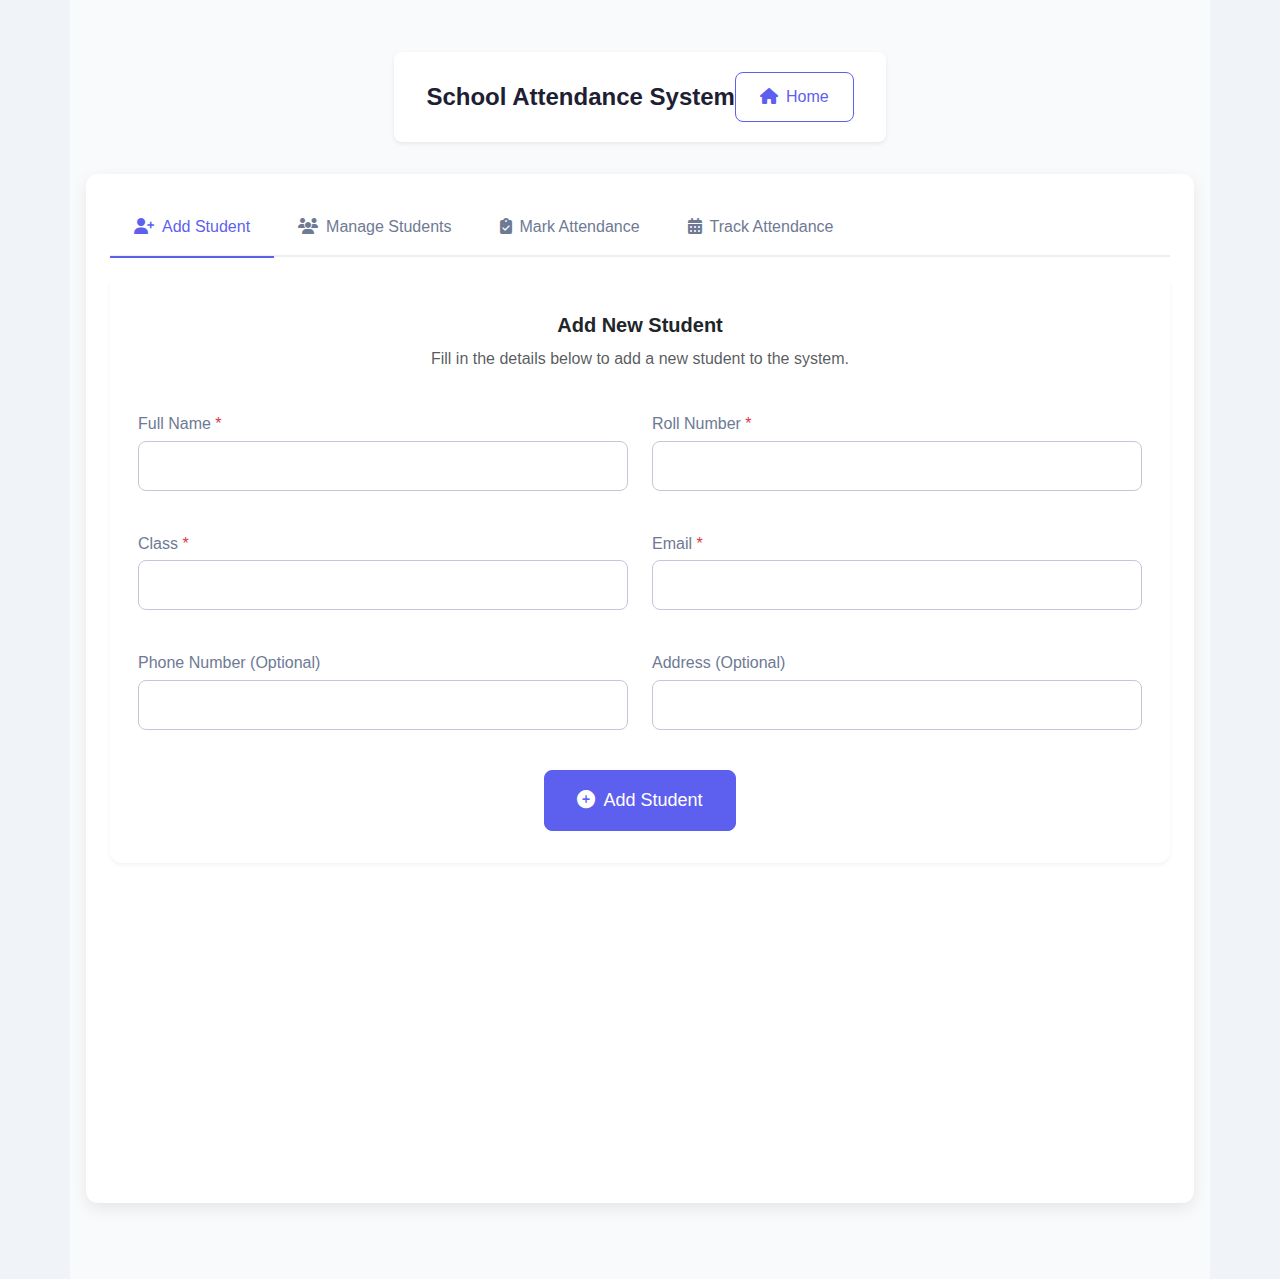
<file: teacher-dashboard.html>
<!DOCTYPE html>
<html lang="en">
<head>
  <meta charset="UTF-8">
  <meta name="viewport" content="width=device-width, initial-scale=1.0">
  <title>Teacher Dashboard | School Attendance System - By Abhinav jha</title>
  <!-- Google Fonts - Inter -->
  <link rel="preconnect" href="https://fonts.googleapis.com">
  <link rel="preconnect" href="https://fonts.gstatic.com" crossorigin>
  <link href="https://fonts.googleapis.com/css2?family=Inter:wght@300;400;500;600;700&display=swap" rel="stylesheet">
  <!-- Bootstrap CSS -->
  <link href="https://cdn.jsdelivr.net/npm/bootstrap@5.3.0/dist/css/bootstrap.min.css" rel="stylesheet">
  <link rel="stylesheet" href="https://cdnjs.cloudflare.com/ajax/libs/font-awesome/6.4.2/css/all.min.css">
  <link rel="stylesheet" href="styles.css">
</head>
<body>
  <div class="dashboard-wrapper">
    <div class="container">
      <header class="header shadow-sm d-flex justify-content-between align-items-center">
        <div class="logo">
          <h1 class="mb-0">School Attendance System</h1>
        </div>
        <div class="user-info">
          <a href="index.html" class="btn btn-outline-primary">
            <i class="fas fa-home me-2"></i>Home
          </a>
      </div>
    </header>

      <div class="row mb-4">
        <div class="col-md-12">
          <div class="card">
      <div class="card-body">
              <ul class="nav nav-tabs" id="teacherTabs" role="tablist">
          <li class="nav-item" role="presentation">
            <button class="nav-link active" id="add-student-tab" data-bs-toggle="tab" data-bs-target="#add-student" type="button" role="tab">
              <i class="fas fa-user-plus me-2"></i>Add Student
            </button>
          </li>
          <li class="nav-item" role="presentation">
            <button class="nav-link" id="manage-students-tab" data-bs-toggle="tab" data-bs-target="#manage-students" type="button" role="tab">
              <i class="fas fa-users me-2"></i>Manage Students
            </button>
          </li>
          <li class="nav-item" role="presentation">
            <button class="nav-link" id="mark-attendance-tab" data-bs-toggle="tab" data-bs-target="#mark-attendance" type="button" role="tab">
              <i class="fas fa-clipboard-check me-2"></i>Mark Attendance
            </button>
          </li>
          <li class="nav-item" role="presentation">
            <button class="nav-link" id="track-attendance-tab" data-bs-toggle="tab" data-bs-target="#track-attendance" type="button" role="tab">
              <i class="fas fa-calendar-alt me-2"></i>Track Attendance
            </button>
          </li>
        </ul>

              <div class="tab-content" id="teacherTabsContent">
          <!-- Add Student Tab -->
          <div class="tab-pane fade show active" id="add-student" role="tabpanel">
                  <div class="row mb-4">
                    <div class="col-md-12 text-center">
                      <h3 class="h4">Add New Student</h3>
                      <p class="text-muted">Fill in the details below to add a new student to the system.</p>
                    </div>
                  </div>
                  
                  <div id="add-student-message" class="alert d-none text-center mb-4"></div>
                  
                  <form id="add-student-form">
                    <div class="row g-4">
                <div class="col-md-6">
                  <div class="form-group">
                          <label for="studentName" class="form-label">Full Name <span class="text-danger">*</span></label>
                    <input type="text" id="studentName" class="form-control" required>
                  </div>
                </div>
                <div class="col-md-6">
                  <div class="form-group">
                          <label for="studentRoll" class="form-label">Roll Number <span class="text-danger">*</span></label>
                    <input type="text" id="studentRoll" class="form-control" required>
                  </div>
                </div>
                <div class="col-md-6">
                  <div class="form-group">
                          <label for="studentClass" class="form-label">Class <span class="text-danger">*</span></label>
                    <input type="text" id="studentClass" class="form-control" required>
                  </div>
                </div>
                <div class="col-md-6">
                  <div class="form-group">
                          <label for="studentEmail" class="form-label">Email <span class="text-danger">*</span></label>
                    <input type="email" id="studentEmail" class="form-control" required>
                  </div>
                </div>
                <div class="col-md-6">
                  <div class="form-group">
                    <label for="studentPhone" class="form-label">Phone Number (Optional)</label>
                    <input type="tel" id="studentPhone" class="form-control">
                  </div>
                </div>
                <div class="col-md-6">
                  <div class="form-group">
                    <label for="studentAddress" class="form-label">Address (Optional)</label>
                    <input type="text" id="studentAddress" class="form-control">
                  </div>
                </div>
                      <div class="col-12 text-center mt-4">
                        <button type="submit" class="btn btn-primary btn-lg">
                  <i class="fas fa-plus-circle me-2"></i>Add Student
                </button>
                      </div>
              </div>
            </form>
          </div>

          <!-- Manage Students Tab -->
          <div class="tab-pane fade" id="manage-students" role="tabpanel">
                  <div class="card mb-4">
              <div class="card-body">
                      <div class="row mb-4">
                        <div class="col-md-12 text-center">
                          <h3 class="h4">Data Management</h3>
                          <p class="text-muted">Save your students data to a file or restore from a previously saved file.</p>
                        </div>
                      </div>
                      
                      <div class="d-flex flex-wrap gap-3 justify-content-center mb-4">
                  <button id="export-data-btn" class="btn btn-primary">
                    <i class="fas fa-download me-2"></i>Export Students Data
                  </button>
                        <label for="import-data" class="btn btn-outline-primary">
                    <i class="fas fa-upload me-2"></i>Import Students Data
                  </label>
                  <input type="file" id="import-data" class="d-none" accept=".txt">
                </div>
                
                <div id="file-message" class="alert d-none text-center"></div>
              </div>
            </div>
            
                  <div class="card">
              <div class="card-body">
                      <div class="row mb-4">
                        <div class="col-md-12 text-center">
                          <h3 class="h4">Students List</h3>
                        </div>
                      </div>
                      
                      <div id="students-loading" class="py-5 text-center">
                        <div class="spinner-border text-primary" role="status">
                          <span class="visually-hidden">Loading...</span>
                        </div>
                  <p class="mt-2">Loading students data...</p>
                </div>
                
                <div id="students-container" class="d-none">
                  <div class="table-responsive">
                          <table class="table table-hover" id="students-table">
                            <thead>
                              <tr>
                                <th>#</th>
                                <th>Roll No.</th>
                                <th>Name</th>
                                <th>Class</th>
                                <th>Email</th>
                                <th>Actions</th>
                        </tr>
                      </thead>
                            <tbody id="students-list">
                        <!-- Students will be listed here -->
                      </tbody>
                    </table>
                  </div>
                        <div id="no-students" class="py-4 text-center d-none">
                    <p class="text-muted mb-0">No students found. Please add students using the "Add Student" tab.</p>
                  </div>
                </div>
              </div>
            </div>
          </div>

          <!-- Mark Attendance Tab -->
          <div class="tab-pane fade" id="mark-attendance" role="tabpanel">
                  <div class="attendance-date-container mb-4">
                    <div class="row">
                      <div class="col-md-12 text-center mb-4">
                        <h3 class="h4">Mark Attendance for Today</h3>
                        <p class="text-muted">Search for students and mark their attendance.</p>
                      </div>
                  <div class="col-md-4">
                    <div class="form-group">
                      <label for="attendance-date" class="form-label">Date</label>
                      <input type="date" id="attendance-date" class="form-control" required>
                    </div>
                  </div>
                  <div class="col-md-8">
                    <div class="form-group">
                      <label for="student-search" class="form-label">Search Students</label>
                      <div class="input-group">
                        <input type="text" id="student-search" class="form-control" placeholder="Search by name, class, or roll number">
                        <button id="search-students-btn" class="btn btn-primary">
                          <i class="fas fa-search me-2"></i>Search
                        </button>
                    </div>
                  </div>
                </div>
              </div>
            </div>
            
                  <div id="attendance-container" class="attendance-list d-none">
                    <div class="attendance-list-header">
                      <div class="row align-items-center">
                        <div class="col-md-6">
                          <h4 class="h5 mb-0">Attendance Sheet</h4>
                </div>
                        <div class="col-md-6 text-md-end">
                          <div class="row align-items-center">
                            <div class="col-md-6">
                              <div class="form-check">
                                <input class="form-check-input" type="checkbox" id="select-all-students">
                                <label class="form-check-label" for="select-all-students">
                                  Select All Students
                                </label>
                              </div>
                            </div>
                            <div class="col-md-6 text-md-end">
                              <button id="group-message-btn" class="btn btn-info btn-sm">
                                <i class="fas fa-envelope me-2"></i>Send Group Message
                              </button>
                            </div>
                          </div>
                        </div>
                  </div>
                </div>
                
                <div id="attendance-alerts" class="mt-3 mb-3 d-none">
                  <!-- Alerts will be dynamically added here -->
                </div>
                
                    <div id="attendance-loading" class="py-5 text-center d-none">
                      <div class="spinner-border text-primary" role="status">
                        <span class="visually-hidden">Loading...</span>
                      </div>
                      <p class="mt-2">Loading student data...</p>
                </div>
                
                    <div id="found-students-container">
                      <div id="found-students-list">
                        <!-- Students for attendance will be listed here -->
                      </div>
                      <div id="no-found-students" class="py-4 text-center d-none">
                        <p class="text-muted mb-0">No students found matching your search criteria.</p>
                      </div>
                </div>
                
                    <div class="p-4 text-center">
                      <button id="mark-attendance-btn" class="btn btn-success btn-lg">
                    <i class="fas fa-save me-2"></i>Save Attendance
                  </button>
                    </div>
                  </div>
                </div>
              </div>
            </div>

          <!-- Track Attendance Tab -->
          <div class="tab-pane fade" id="track-attendance" role="tabpanel">
            <div class="attendance-date-container mb-4">
              <div class="row">
                <div class="col-md-12 text-center mb-4">
                  <h3 class="h4">Track Daily Attendance</h3>
                  <p class="text-muted">Select a date to view attendance records for all students.</p>
                </div>
                <div class="col-md-6 mx-auto">
                  <div class="form-group">
                    <label for="track-date" class="form-label">Select Date</label>
                    <input type="date" id="track-date" class="form-control" required>
                  </div>
                  <div class="d-grid mt-3">
                    <button id="fetch-attendance-btn" class="btn btn-primary">
                      <i class="fas fa-search me-2"></i>Fetch Attendance Records
                    </button>
                  </div>
                </div>
              </div>
            </div>
            
            <div id="date-attendance-container" class="d-none">
              <div class="card mb-4">
                <div class="card-body">
                  <div class="row mb-3">
                    <div class="col-md-12">
                      <h4 class="h5 mb-0 attendance-date-display">Attendance for: <span id="selected-date-display"></span></h4>
                    </div>
                  </div>
                  <div class="row mb-4">
                    <div class="col-md-4">
                      <div class="card border-0 bg-light-alt">
                        <div class="card-body text-center">
                          <p class="text-muted mb-1">Total Students</p>
                          <h3 class="h2 mb-0" id="total-students-count">0</h3>
                        </div>
                      </div>
                    </div>
                    <div class="col-md-4">
                      <div class="card border-0 bg-success bg-opacity-10">
                        <div class="card-body text-center">
                          <p class="text-success mb-1">Present</p>
                          <h3 class="h2 mb-0 text-success" id="present-students-count">0</h3>
                        </div>
                      </div>
                    </div>
                    <div class="col-md-4">
                      <div class="card border-0 bg-danger bg-opacity-10">
                        <div class="card-body text-center">
                          <p class="text-danger mb-1">Absent</p>
                          <h3 class="h2 mb-0 text-danger" id="absent-students-count">0</h3>
                        </div>
                      </div>
                    </div>
                  </div>
                </div>
              </div>
              
              <div class="attendance-list">
                <div class="attendance-list-header">
                  <div class="row align-items-center">
                    <div class="col-md-6">
                      <h4 class="h5 mb-0">Student Attendance Details</h4>
                    </div>
                  </div>
                </div>
                
                <div id="date-attendance-loading" class="py-5 text-center d-none">
                  <div class="spinner-border text-primary" role="status">
                    <span class="visually-hidden">Loading...</span>
                  </div>
                  <p class="mt-2">Loading attendance data...</p>
                </div>
                
                <div id="date-attendance-content">
                  <div class="table-responsive">
                    <table class="table table-hover" id="date-attendance-table">
                      <thead>
                        <tr>
                          <th>#</th>
                          <th>Roll No.</th>
                          <th>Name</th>
                          <th>Class</th>
                          <th>Status</th>
                        </tr>
                      </thead>
                      <tbody id="date-attendance-list">
                        <!-- Students attendance for the selected date will be listed here -->
                      </tbody>
                    </table>
                  </div>
                  <div id="no-date-attendance" class="py-4 text-center d-none">
                    <p class="text-muted mb-0">No attendance records found for the selected date.</p>
                  </div>
                </div>
              </div>
            </div>
          </div>
        </div>
      </div>
    </div>
  </div>

  <!-- Student Details Modal -->
  <div class="modal fade" id="studentDetailsModal" tabindex="-1" aria-labelledby="studentDetailsModalLabel" aria-hidden="true">
    <div class="modal-dialog modal-dialog-centered">
      <div class="modal-content">
        <div class="modal-header">
          <h5 class="modal-title" id="studentDetailsModalLabel">Student Details</h5>
          <button type="button" class="btn-close" data-bs-dismiss="modal" aria-label="Close"></button>
        </div>
        <div class="modal-body">
          <div id="student-details-content">
            <!-- Student details will be populated here -->
          </div>
        </div>
        <div class="modal-footer">
          <button type="button" class="btn btn-secondary" data-bs-dismiss="modal">Close</button>
        </div>
      </div>
    </div>
  </div>

  <!-- Edit Student Modal -->
  <div class="modal fade" id="editStudentModal" tabindex="-1" aria-labelledby="editStudentModalLabel" aria-hidden="true">
    <div class="modal-dialog modal-dialog-centered">
      <div class="modal-content">
        <div class="modal-header">
          <h5 class="modal-title" id="editStudentModalLabel">Edit Student</h5>
          <button type="button" class="btn-close" data-bs-dismiss="modal" aria-label="Close"></button>
        </div>
        <div class="modal-body">
          <form id="edit-student-form">
            <input type="hidden" id="edit-student-id">
            <div class="form-group mb-3">
              <label for="edit-studentName" class="form-label">Full Name</label>
              <input type="text" id="edit-studentName" class="form-control" required>
            </div>
            <div class="form-group mb-3">
              <label for="edit-studentRoll" class="form-label">Roll Number</label>
              <input type="text" id="edit-studentRoll" class="form-control" required>
            </div>
            <div class="form-group mb-3">
              <label for="edit-studentClass" class="form-label">Class</label>
              <input type="text" id="edit-studentClass" class="form-control" required>
            </div>
            <div class="form-group mb-3">
              <label for="edit-studentEmail" class="form-label">Email</label>
              <input type="email" id="edit-studentEmail" class="form-control" required>
            </div>
            <div class="form-group mb-3">
              <label for="edit-studentPhone" class="form-label">Phone Number</label>
              <input type="tel" id="edit-studentPhone" class="form-control">
            </div>
            <div class="form-group mb-3">
              <label for="edit-studentAddress" class="form-label">Address</label>
              <input type="text" id="edit-studentAddress" class="form-control">
            </div>
          </form>
        </div>
        <div class="modal-footer">
          <button type="button" class="btn btn-secondary" data-bs-dismiss="modal">Cancel</button>
          <button type="button" class="btn btn-primary" id="save-edit-student">Save Changes</button>
          </div>
        </div>
      </div>
    </div>

  <!-- Attendance Record Modal -->
  <div class="modal fade" id="attendanceRecordModal" tabindex="-1" aria-labelledby="attendanceRecordModalLabel" aria-hidden="true">
    <div class="modal-dialog modal-dialog-centered modal-lg">
      <div class="modal-content">
        <div class="modal-header">
          <h5 class="modal-title" id="attendanceRecordModalLabel">Attendance Record</h5>
          <button type="button" class="btn-close" data-bs-dismiss="modal" aria-label="Close"></button>
        </div>
        <div class="modal-body">
          <div id="attendance-stats" class="row mb-4 text-center">
            <!-- Attendance statistics will be displayed here -->
          </div>
          <div class="table-responsive">
            <table class="table table-hover">
              <thead>
                <tr>
                  <th>Date</th>
                  <th>Status</th>
                  <th>Actions</th>
                </tr>
              </thead>
              <tbody id="attendance-history">
                <!-- Attendance history will be displayed here -->
              </tbody>
            </table>
          </div>
          <div id="no-attendance-record" class="text-center py-4 d-none">
            <p class="text-muted mb-0">No attendance records found for this student.</p>
          </div>
        </div>
        <div class="modal-footer">
          <button type="button" class="btn btn-secondary" data-bs-dismiss="modal">Close</button>
        </div>
      </div>
    </div>
  </div>

  <!-- Confirm Delete Modal -->
  <div class="modal fade" id="confirmDeleteModal" tabindex="-1" aria-labelledby="confirmDeleteModalLabel" aria-hidden="true">
    <div class="modal-dialog modal-dialog-centered">
      <div class="modal-content">
        <div class="modal-header">
          <h5 class="modal-title" id="confirmDeleteModalLabel">Confirm Delete</h5>
          <button type="button" class="btn-close" data-bs-dismiss="modal" aria-label="Close"></button>
        </div>
        <div class="modal-body">
          <p>Are you sure you want to delete this student? This action cannot be undone.</p>
          <input type="hidden" id="delete-student-id">
        </div>
        <div class="modal-footer">
          <button type="button" class="btn btn-secondary" data-bs-dismiss="modal">Cancel</button>
          <button type="button" class="btn btn-danger" id="confirm-delete-btn">Delete</button>
        </div>
      </div>
    </div>
  </div>

  <!-- Bootstrap JS -->
  <script src="https://cdn.jsdelivr.net/npm/bootstrap@5.3.0/dist/js/bootstrap.bundle.min.js"></script>
  <script src="script.js"></script>
  <script>
    document.addEventListener('DOMContentLoaded', function() {
      // Today's date for attendance
      document.getElementById('attendance-date').value = getTodayDate();
    });
  </script>
</body>
</html>
</file>
<file: styles.css>
/* ===== School Attendance System CSS - Part 1 ===== */
/* ===== Comprehensive CSS for the School Attendance System ===== */
/* ===== Created by: Abhinav Jha - 2025 ===== */

/* ===== TABLE OF CONTENTS =====
1. CSS Variables/Custom Properties
2. Global Reset & Base Styles
3. Typography
4. Layout & Containers
5. Header & Navigation
6. Footer
7. Cards & Panels
8. Tables
9. Forms & Inputs
10. Buttons
11. Modals
12. Badges & Labels
13. Alerts & Messages
14. Animations & Transitions
15. Utilities & Helper Classes
16. Media Queries
===== */

/* ===== 1. CSS Variables/Custom Properties ===== */
:root {
  /* Main Color Palette */
  --primary-color: #5D5FEF;
  --primary-light: #8286FF;
  --primary-dark: #4547B8;
  --secondary-color: #FF6B6B;
  --secondary-light: #FF9999;
  --secondary-dark: #E04444;
  
  /* Neutral Colors */
  --white: #ffffff;
  --off-white: #F9FAFC;
  --light-gray: #EBEEF5;
  --gray: #C2C8D5;
  --dark-gray: #6E7A94;
  --black: #1D2032;
  
  /* Semantic Colors */
  --success: #36D399;
  --success-light: #A9EECF;
  --success-dark: #22A66E;
  --warning: #FFBD59;
  --warning-light: #FFDDA0;
  --warning-dark: #E6982F;
  --danger: #FF5252;
  --danger-light: #FF8A8A;
  --danger-dark: #D62929;
  --info: #56CCF2;
  --info-light: #A6E4F9;
  --info-dark: #2BA6CC;
  
  /* Typography */
  --font-family-sans: 'Inter', -apple-system, BlinkMacSystemFont, "Segoe UI", Oxygen, Ubuntu, Cantarell, "Open Sans", "Helvetica Neue", sans-serif;
  --font-family-serif: 'Georgia', 'Times New Roman', serif;
  --font-family-mono: 'Roboto Mono', 'Courier New', monospace;
  
  /* Font Sizes */
  --font-size-xs: 0.75rem;    /* 12px */
  --font-size-sm: 0.875rem;   /* 14px */
  --font-size-md: 1rem;       /* 16px */
  --font-size-lg: 1.125rem;   /* 18px */
  --font-size-xl: 1.25rem;    /* 20px */
  --font-size-2xl: 1.5rem;    /* 24px */
  --font-size-3xl: 1.875rem;  /* 30px */
  --font-size-4xl: 2.25rem;   /* 36px */
  --font-size-5xl: 3rem;      /* 48px */
  
  /* Font Weights */
  --font-weight-light: 300;
  --font-weight-normal: 400;
  --font-weight-medium: 500;
  --font-weight-semibold: 600;
  --font-weight-bold: 700;
  
  /* Line Heights */
  --line-height-tight: 1.25;
  --line-height-normal: 1.5;
  --line-height-loose: 1.75;
  
  /* Spacing */
  --spacing-xs: 0.25rem;  /* 4px */
  --spacing-sm: 0.5rem;   /* 8px */
  --spacing-md: 1rem;     /* 16px */
  --spacing-lg: 1.5rem;   /* 24px */
  --spacing-xl: 2rem;     /* 32px */
  --spacing-2xl: 3rem;    /* 48px */
  --spacing-3xl: 4rem;    /* 64px */
  
  /* Border Radius */
  --border-radius-sm: 0.25rem;   /* 4px */
  --border-radius-md: 0.5rem;    /* 8px */
  --border-radius-lg: 0.75rem;   /* 12px */
  --border-radius-xl: 1rem;      /* 16px */
  --border-radius-full: 9999px;
  
  /* Shadows */
  --shadow-sm: 0 2px 4px rgba(0, 0, 0, 0.05);
  --shadow-md: 0 6px 16px rgba(0, 0, 0, 0.08);
  --shadow-lg: 0 12px 24px rgba(0, 0, 0, 0.1);
  --shadow-xl: 0 20px 32px rgba(0, 0, 0, 0.12);
  --shadow-2xl: 0 24px 48px rgba(0, 0, 0, 0.15);
  --shadow-inner: inset 0 2px 4px 0 rgba(0, 0, 0, 0.06);
  
  /* Z-Index Layers */
  --z-index-dropdown: 1000;
  --z-index-sticky: 1020;
  --z-index-fixed: 1030;
  --z-index-modal-backdrop: 1040;
  --z-index-modal: 1050;
  --z-index-popover: 1060;
  --z-index-tooltip: 1070;
  
  /* Transitions */
  --transition-fast: 150ms;
  --transition-normal: 300ms;
  --transition-slow: 500ms;
  --ease-in-out: cubic-bezier(0.4, 0, 0.2, 1);
  --ease-in: cubic-bezier(0.4, 0, 1, 1);
  --ease-out: cubic-bezier(0, 0, 0.2, 1);
}

/* ===== 2. Global Reset & Base Styles ===== */
*,
*::before,
*::after {
  box-sizing: border-box;
  margin: 0;
  padding: 0;
}

html {
  font-size: 16px;
  scroll-behavior: smooth;
}

body {
  font-family: var(--font-family-sans);
  font-size: var(--font-size-md);
  line-height: var(--line-height-normal);
  color: var(--black);
  background-color: var(--off-white);
  min-height: 100vh;
  text-rendering: optimizeSpeed;
  -webkit-font-smoothing: antialiased;
  -moz-osx-font-smoothing: grayscale;
}

img,
picture,
video,
canvas,
svg {
  display: block;
  max-width: 100%;
}

input,
button,
textarea,
select {
  font: inherit;
}

p, h1, h2, h3, h4, h5, h6 {
  overflow-wrap: break-word;
}

a {
  color: var(--primary-color);
  text-decoration: none;
  transition: color var(--transition-fast) var(--ease-in-out);
}

a:hover {
  color: var(--primary-dark);
  text-decoration: none;
}

/* ===== 3. Typography ===== */
h1, .h1 {
  font-size: var(--font-size-4xl);
  font-weight: var(--font-weight-bold);
  line-height: var(--line-height-tight);
  margin-bottom: var(--spacing-md);
  color: var(--black);
}

h2, .h2 {
  font-size: var(--font-size-3xl);
  font-weight: var(--font-weight-bold);
  line-height: var(--line-height-tight);
  margin-bottom: var(--spacing-md);
  color: var(--black);
}

h3, .h3 {
  font-size: var(--font-size-2xl);
  font-weight: var(--font-weight-semibold);
  line-height: var(--line-height-tight);
  margin-bottom: var(--spacing-md);
  color: var(--black);
}

h4, .h4 {
  font-size: var(--font-size-xl);
  font-weight: var(--font-weight-semibold);
  line-height: var(--line-height-tight);
  margin-bottom: var(--spacing-sm);
}

h5, .h5 {
  font-size: var(--font-size-lg);
  font-weight: var(--font-weight-semibold);
  line-height: var(--line-height-tight);
  margin-bottom: var(--spacing-sm);
}

h6, .h6 {
  font-size: var(--font-size-md);
  font-weight: var(--font-weight-semibold);
  line-height: var(--line-height-tight);
  margin-bottom: var(--spacing-sm);
}

p {
  margin-bottom: var(--spacing-md);
}

.text-xs {
  font-size: var(--font-size-xs);
}

.text-sm {
  font-size: var(--font-size-sm);
}

.text-md {
  font-size: var(--font-size-md);
}

.text-lg {
  font-size: var(--font-size-lg);
}

.text-xl {
  font-size: var(--font-size-xl);
}

.text-2xl {
  font-size: var(--font-size-2xl);
}

.text-3xl {
  font-size: var(--font-size-3xl);
}

.text-4xl {
  font-size: var(--font-size-4xl);
}

.text-5xl {
  font-size: var(--font-size-5xl);
}

.font-light {
  font-weight: var(--font-weight-light);
}

.font-normal {
  font-weight: var(--font-weight-normal);
}

.font-medium {
  font-weight: var(--font-weight-medium);
}

.font-semibold {
  font-weight: var(--font-weight-semibold);
}

.font-bold {
  font-weight: var(--font-weight-bold);
}

.text-center {
  text-align: center;
}

.text-left {
  text-align: left;
}

.text-right {
  text-align: right;
}

.text-justify {
  text-align: justify;
}

.leading-tight {
  line-height: var(--line-height-tight);
}

.leading-normal {
  line-height: var(--line-height-normal);
}

.leading-loose {
  line-height: var(--line-height-loose);
}

.text-truncate {
  overflow: hidden;
  text-overflow: ellipsis;
  white-space: nowrap;
}

/* ===== 4. Layout & Containers ===== */
.container-fluid {
  width: 100%;
  padding-right: var(--spacing-md);
  padding-left: var(--spacing-md);
  margin-right: auto;
  margin-left: auto;
}

@media (min-width: 576px) {
  .container-fluid {
    padding-right: var(--spacing-lg);
    padding-left: var(--spacing-lg);
  }
}

.row {
  display: flex;
  flex-wrap: wrap;
  margin-right: calc(-1 * var(--spacing-md));
  margin-left: calc(-1 * var(--spacing-md));
}

.col {
  flex: 1 0 0%;
  padding-right: var(--spacing-md);
  padding-left: var(--spacing-md);
}

/* Grid System */
.grid {
  display: grid;
  grid-template-columns: repeat(12, 1fr);
  gap: var(--spacing-md);
}

.gap-0 {
  gap: 0;
}

.gap-1 {
  gap: var(--spacing-xs);
}

.gap-2 {
  gap: var(--spacing-sm);
}

.gap-3 {
  gap: var(--spacing-md);
}

.gap-4 {
  gap: var(--spacing-lg);
}

.gap-5 {
  gap: var(--spacing-xl);
}

/* Flexbox Utilities */
.d-flex {
  display: flex;
}

.flex-row {
  flex-direction: row;
}

.flex-column {
  flex-direction: column;
}

.flex-wrap {
  flex-wrap: wrap;
}

.flex-nowrap {
  flex-wrap: nowrap;
}

.justify-content-start {
  justify-content: flex-start;
}

.justify-content-end {
  justify-content: flex-end;
}

.justify-content-center {
  justify-content: center;
}

.justify-content-between {
  justify-content: space-between;
}

.justify-content-around {
  justify-content: space-around;
}

.justify-content-evenly {
  justify-content: space-evenly;
}

.align-items-start {
  align-items: flex-start;
}

.align-items-end {
  align-items: flex-end;
}

.align-items-center {
  align-items: center;
}

.align-items-baseline {
  align-items: baseline;
}

.align-items-stretch {
  align-items: stretch;
}

.align-self-start {
  align-self: flex-start;
}

.align-self-end {
  align-self: flex-end;
}

.align-self-center {
  align-self: center;
}

.align-self-baseline {
  align-self: baseline;
}

.align-self-stretch {
  align-self: stretch;
}

.flex-grow-0 {
  flex-grow: 0;
}

.flex-grow-1 {
  flex-grow: 1;
}

.flex-shrink-0 {
  flex-shrink: 0;
}

.flex-shrink-1 {
  flex-shrink: 1;
}

/* Base styles */
* {
  margin: 0;
  padding: 0;
  box-sizing: border-box;
  font-family: 'Segoe UI', Tahoma, Geneva, Verdana, sans-serif;
}

body {
  background-color: #f0f4f8;
  color: #333;
  line-height: 1.6;
  display: flex;
  flex-direction: column;
  align-items: center;
  justify-content: center;
  min-height: 100vh;
}

.container {
  width: 100%;
  max-width: 1200px;
  margin: 0 auto;
  padding: 20px;
  display: flex;
  flex-direction: column;
  align-items: center;
}

/* Welcome/Login page */
.welcome-container {
  display: flex;
  flex-direction: column;
  align-items: center;
  justify-content: center;
  min-height: 80vh;
  width: 100%;
}

.welcome-container h1 {
  margin-bottom: 30px;
  color: #2563eb;
  text-align: center;
}

.card {
  background-color: var(--white);
  border-radius: var(--border-radius-lg);
  box-shadow: var(--shadow-md);
  overflow: hidden;
  border: none;
  transition: transform var(--transition-normal) var(--ease-out), 
              box-shadow var(--transition-normal) var(--ease-out);
}

.card:hover {
  transform: translateY(-4px);
  box-shadow: var(--shadow-lg);
}

.card-header {
  padding: var(--spacing-md) var(--spacing-lg);
  background-color: var(--white);
  border-bottom: 1px solid var(--light-gray);
}

.card-body {
  padding: var(--spacing-lg);
}

.card-footer {
  padding: var(--spacing-md) var(--spacing-lg);
  background-color: var(--white);
  border-top: 1px solid var(--light-gray);
}

.role-buttons {
  display: flex;
  justify-content: space-around;
  flex-wrap: wrap;
  gap: 20px;
  margin-top: 30px;
}

.role-button {
  display: flex;
  flex-direction: column;
  align-items: center;
  justify-content: center;
  padding: 2rem;
  text-decoration: none;
  border-radius: 0.5rem;
  transition: all 0.3s ease;
}

.role-button i {
  font-size: 2.5rem;
  margin-bottom: 1rem;
}

.role-button span {
  font-weight: 500;
  font-size: 18px;
}

.teacher-role {
  background-color: #4e73df;
  color: white;
}

.teacher-role:hover {
  background-color: #2e59d9;
  color: white;
  transform: translateY(-5px);
}

.student-role {
  background-color: #1cc88a;
  color: white;
}

.student-role:hover {
  background-color: #169a6e;
  color: white;
  transform: translateY(-5px);
}

/* Form styles */
.form-group {
  margin-bottom: var(--spacing-md);
}

.form-label {
  display: block;
  margin-bottom: var(--spacing-xs);
  font-weight: var(--font-weight-medium);
  color: var(--dark-gray);
}

.form-control {
  display: block;
  width: 100%;
  padding: 0.75rem 1rem;
  font-size: var(--font-size-md);
  line-height: 1.5;
  color: var(--black);
  background-color: var(--white);
  background-clip: padding-box;
  border: 1px solid var(--gray);
  border-radius: var(--border-radius-md);
  transition: border-color var(--transition-normal) ease-in-out, 
              box-shadow var(--transition-normal) ease-in-out;
}

.form-control:focus {
  color: var(--black);
  background-color: var(--white);
  border-color: var(--primary-light);
  outline: 0;
  box-shadow: 0 0 0 0.2rem rgba(93, 95, 239, 0.15);
}

.input-group {
  position: relative;
  display: flex;
  flex-wrap: wrap;
  align-items: stretch;
  width: 100%;
}

.input-group > .form-control {
  position: relative;
  flex: 1 1 auto;
  width: 1%;
  min-width: 0;
}

.input-group-text {
  display: flex;
  align-items: center;
  padding: 0.75rem 1rem;
  font-size: var(--font-size-md);
  font-weight: var(--font-weight-normal);
  line-height: 1.5;
  color: var(--dark-gray);
  text-align: center;
  white-space: nowrap;
  background-color: var(--light-gray);
  border: 1px solid var(--gray);
}

.input-group > .input-group-prepend > .input-group-text {
  border-top-right-radius: 0;
  border-bottom-right-radius: 0;
}

.input-group > .input-group-append > .input-group-text {
  border-top-left-radius: 0;
  border-bottom-left-radius: 0;
}

.form-select {
  display: block;
  width: 100%;
  padding: 0.75rem 2.25rem 0.75rem 1rem;
  font-size: var(--font-size-md);
  font-weight: var(--font-weight-normal);
  line-height: 1.5;
  color: var(--black);
  background-color: var(--white);
  background-image: url("data:image/svg+xml,%3csvg xmlns='http://www.w3.org/2000/svg' viewBox='0 0 16 16'%3e%3cpath fill='none' stroke='%236E7A94' stroke-linecap='round' stroke-linejoin='round' stroke-width='2' d='M2 5l6 6 6-6'/%3e%3c/svg%3e");
  background-repeat: no-repeat;
  background-position: right 1rem center;
  background-size: 16px 12px;
  border: 1px solid var(--gray);
  border-radius: var(--border-radius-md);
  appearance: none;
}

.form-select:focus {
  border-color: var(--primary-light);
  outline: 0;
  box-shadow: 0 0 0 0.2rem rgba(93, 95, 239, 0.15);
}

.form-check {
  display: block;
  min-height: 1.5rem;
  padding-left: 1.75em;
  margin-bottom: 0.125rem;
}

.form-check-input {
  width: 1.25em;
  height: 1.25em;
  margin-top: 0.125em;
  margin-left: -1.75em;
  background-color: var(--white);
  background-repeat: no-repeat;
  background-position: center;
  background-size: contain;
  border: 1px solid var(--gray);
  appearance: none;
}

.form-check-input[type="checkbox"] {
  border-radius: 0.25em;
}

.form-check-input[type="radio"] {
  border-radius: 50%;
}

.form-check-input:checked {
  background-color: var(--primary-color);
  border-color: var(--primary-color);
}

.form-check-input:focus {
  border-color: var(--primary-light);
  outline: 0;
  box-shadow: 0 0 0 0.2rem rgba(93, 95, 239, 0.15);
}

.form-check-label {
  color: var(--dark-gray);
  cursor: pointer;
}

/* ===== 10. Buttons ===== */
.btn {
  display: inline-block;
  font-weight: var(--font-weight-medium);
  line-height: 1.5;
  color: var(--black);
  text-align: center;
  text-decoration: none;
  vertical-align: middle;
  cursor: pointer;
  user-select: none;
  background-color: transparent;
  border: 1px solid transparent;
  padding: 0.75rem 1.5rem;
  font-size: var(--font-size-md);
  border-radius: var(--border-radius-md);
  transition: color var(--transition-normal) ease-in-out, 
              background-color var(--transition-normal) ease-in-out, 
              border-color var(--transition-normal) ease-in-out, 
              box-shadow var(--transition-normal) ease-in-out;
}

.btn:hover {
  transform: translateY(-2px);
}

.btn-sm {
  padding: 0.5rem 1rem;
  font-size: var(--font-size-sm);
  border-radius: var(--border-radius-sm);
}

.btn-lg {
  padding: 1rem 2rem;
  font-size: var(--font-size-lg);
  border-radius: var(--border-radius-md);
}

.btn-primary {
  color: var(--white);
  background-color: var(--primary-color);
  border-color: var(--primary-color);
}

.btn-primary:hover {
  color: var(--white);
  background-color: var(--primary-dark);
  border-color: var(--primary-dark);
  box-shadow: 0 4px 10px rgba(93, 95, 239, 0.3);
}

.btn-secondary {
  color: var(--white);
  background-color: var(--secondary-color);
  border-color: var(--secondary-color);
}

.btn-secondary:hover {
  color: var(--white);
  background-color: var(--secondary-dark);
  border-color: var(--secondary-dark);
  box-shadow: 0 4px 10px rgba(255, 107, 107, 0.3);
}

.btn-success {
  color: var(--white);
  background-color: var(--success);
  border-color: var(--success);
}

.btn-success:hover {
  color: var(--white);
  background-color: var(--success-dark);
  border-color: var(--success-dark);
  box-shadow: 0 4px 10px rgba(54, 211, 153, 0.3);
}

.btn-danger {
  color: var(--white);
  background-color: var(--danger);
  border-color: var(--danger);
}

.btn-danger:hover {
  color: var(--white);
  background-color: var(--danger-dark);
  border-color: var(--danger-dark);
  box-shadow: 0 4px 10px rgba(255, 82, 82, 0.3);
}

.btn-warning {
  color: var(--black);
  background-color: var(--warning);
  border-color: var(--warning);
}

.btn-warning:hover {
  color: var(--black);
  background-color: var(--warning-dark);
  border-color: var(--warning-dark);
  box-shadow: 0 4px 10px rgba(255, 189, 89, 0.3);
}

.btn-info {
  color: var(--white);
  background-color: var(--info);
  border-color: var(--info);
}

.btn-info:hover {
  color: var(--white);
  background-color: var(--info-dark);
  border-color: var(--info-dark);
  box-shadow: 0 4px 10px rgba(86, 204, 242, 0.3);
}

.btn-light {
  color: var(--black);
  background-color: var(--light-gray);
  border-color: var(--light-gray);
}

.btn-light:hover {
  color: var(--black);
  background-color: var(--gray);
  border-color: var(--gray);
}

.btn-dark {
  color: var(--white);
  background-color: var(--black);
  border-color: var(--black);
}

.btn-dark:hover {
  color: var(--white);
  background-color: var(--dark-gray);
  border-color: var(--dark-gray);
}

.btn-outline-primary {
  color: var(--primary-color);
  border-color: var(--primary-color);
  background-color: transparent;
}

.btn-outline-primary:hover {
  color: var(--white);
  background-color: var(--primary-color);
  border-color: var(--primary-color);
  box-shadow: 0 4px 10px rgba(93, 95, 239, 0.3);
}

.btn-outline-secondary {
  color: var(--secondary-color);
  border-color: var(--secondary-color);
  background-color: transparent;
}

.btn-outline-secondary:hover {
  color: var(--white);
  background-color: var(--secondary-color);
  border-color: var(--secondary-color);
  box-shadow: 0 4px 10px rgba(255, 107, 107, 0.3);
}

/* ===== 11. Tabs styling ===== */
.nav-tabs {
  border-bottom: 2px solid var(--light-gray);
  margin-bottom: var(--spacing-lg);
}

.nav-tabs .nav-item {
  margin-bottom: -2px;
}

.nav-tabs .nav-link {
  border: none;
  color: var(--dark-gray);
  padding: var(--spacing-md) var(--spacing-lg);
  font-weight: var(--font-weight-medium);
  border-bottom: 2px solid transparent;
  border-radius: 0;
  transition: color var(--transition-normal) ease-in-out,
              border-color var(--transition-normal) ease-in-out;
}

.nav-tabs .nav-link:hover {
  color: var(--primary-color);
  border-color: transparent;
}

.nav-tabs .nav-link.active {
  color: var(--primary-color);
  background-color: transparent;
  border-bottom: 2px solid var(--primary-color);
}

/* ===== 12. Tables ===== */
.table {
  width: 100%;
  margin-bottom: var(--spacing-lg);
  color: var(--black);
  border-collapse: separate;
  border-spacing: 0;
}

.table th,
.table td {
  padding: var(--spacing-md);
  vertical-align: middle;
  border-bottom: 1px solid var(--light-gray);
}

.table thead th {
  vertical-align: bottom;
  border-bottom: 2px solid var(--light-gray);
  font-weight: var(--font-weight-medium);
  color: var(--dark-gray);
  text-transform: uppercase;
  font-size: var(--font-size-sm);
  letter-spacing: 0.5px;
}

.table tbody tr:hover {
  background-color: rgba(93, 95, 239, 0.03);
}

.table-hover tbody tr:hover {
  background-color: rgba(93, 95, 239, 0.05);
}

.table-striped tbody tr:nth-of-type(odd) {
  background-color: rgba(93, 95, 239, 0.02);
}

.table-responsive {
  display: block;
  width: 100%;
  overflow-x: auto;
  -webkit-overflow-scrolling: touch;
}

/* ===== 13. Badges ===== */
.badge {
  display: inline-block;
  padding: 0.35em 0.65em;
  font-size: 0.75em;
  font-weight: var(--font-weight-semibold);
  line-height: 1;
  color: var(--white);
  text-align: center;
  white-space: nowrap;
  vertical-align: baseline;
  border-radius: var(--border-radius-full);
}

.badge-primary {
  background-color: var(--primary-color);
}

.badge-secondary {
  background-color: var(--secondary-color);
}

.badge-success {
  background-color: var(--success);
}

.badge-danger {
  background-color: var(--danger);
}

.badge-warning {
  background-color: var(--warning);
  color: var(--black);
}

.badge-info {
  background-color: var(--info);
}

/* ===== 14. Alerts & Messages ===== */
.alert {
  position: relative;
  padding: var(--spacing-md) var(--spacing-lg);
  margin-bottom: var(--spacing-lg);
  border: 1px solid transparent;
  border-radius: var(--border-radius-md);
}

.alert-heading {
  color: inherit;
}

.alert-link {
  font-weight: var(--font-weight-bold);
}

.alert-dismissible {
  padding-right: 3rem;
}

.alert-dismissible .btn-close {
  position: absolute;
  top: 0;
  right: 0;
  z-index: 2;
  padding: var(--spacing-md) var(--spacing-lg);
}

.alert-primary {
  color: var(--primary-dark);
  background-color: #cfd8e3;
  border-color: #b6c4d9;
}

.alert-primary .alert-link {
  color: var(--primary-dark);
}

.alert-secondary {
  color: var(--secondary-dark);
  background-color: #f3d9e5;
  border-color: #ebc8d8;
}

.alert-secondary .alert-link {
  color: var(--secondary-dark);
}

.alert-success {
  color: var(--success-dark);
  background-color: #d1e7dd;
  border-color: #a3cfbb;
}

.alert-success .alert-link {
  color: var(--success-dark);
}

.alert-danger {
  color: var(--danger-dark);
  background-color: #f8d7da;
  border-color: #f5c2c7;
}

.alert-danger .alert-link {
  color: var(--danger-dark);
}

.alert-warning {
  color: var(--warning-dark);
  background-color: #fff3cd;
  border-color: #ffeeba;
}

.alert-warning .alert-link {
  color: var(--warning-dark);
}

.alert-info {
  color: var(--info-dark);
  background-color: #cff4fc;
  border-color: #b6effb;
}

.alert-info .alert-link {
  color: var(--info-dark);
}

.alert-light {
  color: var(--dark-gray);
  background-color: #fefefe;
  border-color: #fdfdfe;
}

.alert-light .alert-link {
  color: var(--dark-gray);
}

.alert-dark {
  color: var(--black);
  background-color: #d3d3d4;
  border-color: #bcbebf;
}

.alert-dark .alert-link {
  color: var(--black);
}

/* ===== 15. Animations & Transitions ===== */
.fade {
  transition: opacity var(--transition-normal) var(--ease-in-out);
}

.fade:not(.show) {
  opacity: 0;
}

.collapse:not(.show) {
  display: none;
}

.collapsing {
  height: 0;
  overflow: hidden;
  transition: height var(--transition-normal) var(--ease-in-out);
}

@keyframes spinner-border {
  to {
    transform: rotate(360deg);
  }
}

.spinner-border {
  display: inline-block;
  width: 2rem;
  height: 2rem;
  vertical-align: text-bottom;
  border: 0.25em solid currentColor;
  border-right-color: transparent;
  border-radius: 50%;
  animation: spinner-border 0.75s linear infinite;
}

.spinner-border-sm {
  width: 1rem;
  height: 1rem;
  border-width: 0.2em;
}

@keyframes spinner-grow {
  0% {
    transform: scale(0);
  }
  50% {
    opacity: 1;
    transform: none;
  }
}

.spinner-grow {
  display: inline-block;
  width: 2rem;
  height: 2rem;
  vertical-align: text-bottom;
  background-color: currentColor;
  border-radius: 50%;
  opacity: 0;
  animation: spinner-grow 0.75s linear infinite;
}

.spinner-grow-sm {
  width: 1rem;
  height: 1rem;
}

/* Pulse animation */
@keyframes pulse {
  0% {
    transform: scale(1);
  }
  50% {
    transform: scale(1.05);
  }
  100% {
    transform: scale(1);
  }
}

.pulse {
  animation: pulse 1.5s ease infinite;
}

/* Bounce animation */
@keyframes bounce {
  0%, 20%, 50%, 80%, 100% {
    transform: translateY(0);
  }
  40% {
    transform: translateY(-30px);
  }
  60% {
    transform: translateY(-15px);
  }
}

.bounce {
  animation: bounce 2s ease infinite;
}

/* Shake animation */
@keyframes shake {
  0%, 100% {
    transform: translateX(0);
  }
  10%, 30%, 50%, 70%, 90% {
    transform: translateX(-10px);
  }
  20%, 40%, 60%, 80% {
    transform: translateX(10px);
  }
}

.shake {
  animation: shake 0.8s ease-in-out;
}

/* Fade in animation */
@keyframes fadeIn {
  from {
    opacity: 0;
  }
  to {
    opacity: 1;
  }
}

.fade-in {
  animation: fadeIn 0.5s ease-in-out;
}

/* Zoom in animation */
@keyframes zoomIn {
  from {
    opacity: 0;
    transform: scale3d(0.3, 0.3, 0.3);
  }
  50% {
    opacity: 1;
  }
}

.zoom-in {
  animation: zoomIn 0.5s ease-in-out;
}

/* ===== 16. Media Queries ===== */
/* Extra small devices (portrait phones, less than 576px) */
/* No media query since this is the default */

/* Small devices (landscape phones, 576px and up) */
@media (min-width: 576px) {
  .container {
    max-width: 540px;
  }
  
  .modal-dialog {
    max-width: 500px;
    margin: 1.75rem auto;
  }
}

/* Medium devices (tablets, 768px and up) */
@media (min-width: 768px) {
  .container {
    max-width: 720px;
  }
  
  .modal-dialog {
    max-width: 500px;
    margin: 1.75rem auto;
  }
}

/* Large devices (desktops, 992px and up) */
@media (min-width: 992px) {
  .container {
    max-width: 960px;
  }
  
  .modal-lg,
  .modal-xl {
    max-width: 800px;
  }
}

/* Extra large devices (large desktops, 1200px and up) */
@media (min-width: 1200px) {
  .container {
    max-width: 1140px;
  }
  
  .modal-xl {
    max-width: 1140px;
  }
}

/* XXL devices (larger desktops, 1400px and up) */
@media (min-width: 1400px) {
  .container {
    max-width: 1320px;
  }
}

/* ===== Landing Page Styles ===== */
.landing-wrapper {
  position: relative;
  overflow-x: hidden;
}

.hero-section {
  padding: 4rem 0;
  position: relative;
}

.text-gradient {
  background: linear-gradient(120deg, var(--primary-color), var(--primary-dark));
  -webkit-background-clip: text;
  -webkit-text-fill-color: transparent;
  background-clip: text;
}

.bg-light-alt {
  background-color: var(--off-white);
}

.hero-image-container {
  position: relative;
  padding: 1rem;
}

.feature-card-1, 
.feature-card-2, 
.feature-card-3 {
  position: absolute;
  background-color: var(--white);
  border-radius: var(--border-radius-lg);
  box-shadow: var(--shadow-md);
  padding: 0.75rem 1rem;
  display: flex;
  align-items: center;
  gap: 0.75rem;
  z-index: 2;
  transform: translateY(0);
  transition: transform 0.3s ease;
}

.feature-card-1:hover, 
.feature-card-2:hover, 
.feature-card-3:hover {
  transform: translateY(-5px);
}

.feature-card-1 {
  top: 15%;
  left: -5%;
}

.feature-card-2 {
  bottom: 25%;
  right: -5%;
}

.feature-card-3 {
  bottom: 10%;
  left: 10%;
}

.feature-icon {
  display: flex;
  align-items: center;
  justify-content: center;
  width: 40px;
  height: 40px;
  border-radius: 50%;
  background-color: rgba(93, 95, 239, 0.1);
  color: var(--primary-color);
  font-size: 1.25rem;
}

.feature-text {
  font-weight: var(--font-weight-medium);
  font-size: var(--font-size-sm);
}

.feature-block {
  background-color: var(--white);
  border-radius: var(--border-radius-lg);
  box-shadow: var(--shadow-sm);
  height: 100%;
  transition: transform 0.3s ease, box-shadow 0.3s ease;
}

.feature-block:hover {
  transform: translateY(-5px);
  box-shadow: var(--shadow-md);
}

.feature-icon-lg {
  display: inline-flex;
  align-items: center;
  justify-content: center;
  width: 80px;
  height: 80px;
  border-radius: 50%;
  background-color: rgba(93, 95, 239, 0.1);
  color: var(--primary-color);
  font-size: 2rem;
}

.footer {
  border-top: 1px solid var(--light-gray);
}

.avatar-container {
  width: 100px;
  height: 100px;
  display: flex;
  align-items: center;
  justify-content: center;
  border-radius: 50%;
  background-color: rgba(93, 95, 239, 0.1);
  margin-bottom: 1rem;
}

.badge-container {
  display: flex;
  flex-wrap: wrap;
  gap: 0.5rem;
  justify-content: center;
}

/* ===== Header Styles ===== */
.header {
  padding: 1.25rem 2rem;
  background-color: var(--white);
  box-shadow: var(--shadow-sm);
  border-radius: var(--border-radius-md);
  margin-bottom: 2rem;
}

.logo h1 {
  font-size: 1.5rem;
  margin-bottom: 0;
  font-weight: var(--font-weight-semibold);
}

/* ===== Dashboard Styles ===== */
.dashboard-wrapper {
  min-height: 100vh;
  background-color: var(--off-white);
  padding: 2rem 0;
}

.dashboard-header {
  margin-bottom: 2rem;
}

.tab-content {
  background-color: var(--white);
  border-radius: 0 0 var(--border-radius-lg) var(--border-radius-lg);
  box-shadow: var(--shadow-sm);
  padding: 2rem;
}

/* ===== Attendance Section ===== */
.attendance-date-container {
  background-color: var(--white);
  border-radius: var(--border-radius-lg);
  box-shadow: var(--shadow-sm);
  padding: 1.5rem;
  margin-bottom: 1.5rem;
}

.attendance-list {
  background-color: var(--white);
  border-radius: var(--border-radius-lg);
  box-shadow: var(--shadow-sm);
  overflow: hidden;
}

.attendance-list-header {
  background-color: rgba(93, 95, 239, 0.05);
  padding: 1rem 1.5rem;
  border-bottom: 1px solid var(--light-gray);
  font-weight: var(--font-weight-medium);
}

.attendance-item {
  padding: 1rem 1.5rem;
  border-bottom: 1px solid var(--light-gray);
  transition: background-color 0.2s ease;
}

.attendance-item:last-child {
  border-bottom: none;
}

.attendance-item:hover {
  background-color: rgba(93, 95, 239, 0.02);
}

.attendance-actions {
  display: flex;
  gap: 0.5rem;
}

/* ===== Attendance Action Buttons ===== */
.mark-present-btn, .mark-absent-btn, .send-message-btn {
  transition: all 0.2s ease;
  min-width: 90px;
}

.mark-present-btn:hover {
  transform: translateY(-2px);
  box-shadow: 0 4px 8px rgba(54, 211, 153, 0.2);
}

.mark-absent-btn:hover {
  transform: translateY(-2px);
  box-shadow: 0 4px 8px rgba(255, 82, 82, 0.2);
}

.send-message-btn:hover {
  transform: translateY(-2px);
  box-shadow: 0 4px 8px rgba(86, 204, 242, 0.2);
}

/* Attendance alerts container */
#attendance-alerts {
  position: sticky;
  top: 20px;
  z-index: 100;
}

.attendance-alert {
  margin-bottom: 0.5rem;
  animation: slideInDown 0.3s ease forwards;
}

@keyframes slideInDown {
  from {
    transform: translateY(-20px);
    opacity: 0;
  }
  to {
    transform: translateY(0);
    opacity: 1;
  }
}

/* ===== Track Attendance Styles ===== */
.attendance-date-display {
  color: var(--dark-gray);
  font-weight: var(--font-weight-medium);
}

.bg-opacity-10 {
  --bs-bg-opacity: 0.1;
}

#date-attendance-table th {
  font-weight: var(--font-weight-medium);
  color: var(--dark-gray);
}

#date-attendance-table td {
  vertical-align: middle;
}

/* ===== Counter Cards ===== */
.counter-card {
  border-radius: var(--border-radius-lg);
  padding: 1.5rem;
  transition: transform 0.3s ease, box-shadow 0.3s ease;
  height: 100%;
}

.counter-card:hover {
  transform: translateY(-5px);
  box-shadow: var(--shadow-md);
}

.counter-card .counter-value {
  font-size: 2.5rem;
  font-weight: var(--font-weight-bold);
  margin-bottom: 0.5rem;
}

.counter-card .counter-label {
  color: var(--dark-gray);
  font-weight: var(--font-weight-medium);
}

/* Responsive adjustments */
@media (max-width: 768px) {
  .feature-card-1, 
  .feature-card-2, 
  .feature-card-3 {
    position: relative;
    top: 0;
    left: 0;
    right: 0;
    bottom: 0;
    margin: 1rem auto;
    width: fit-content;
  }
  
  .hero-image-container {
    display: flex;
    flex-direction: column;
    align-items: center;
    gap: 1rem;
  }
}
</file>
